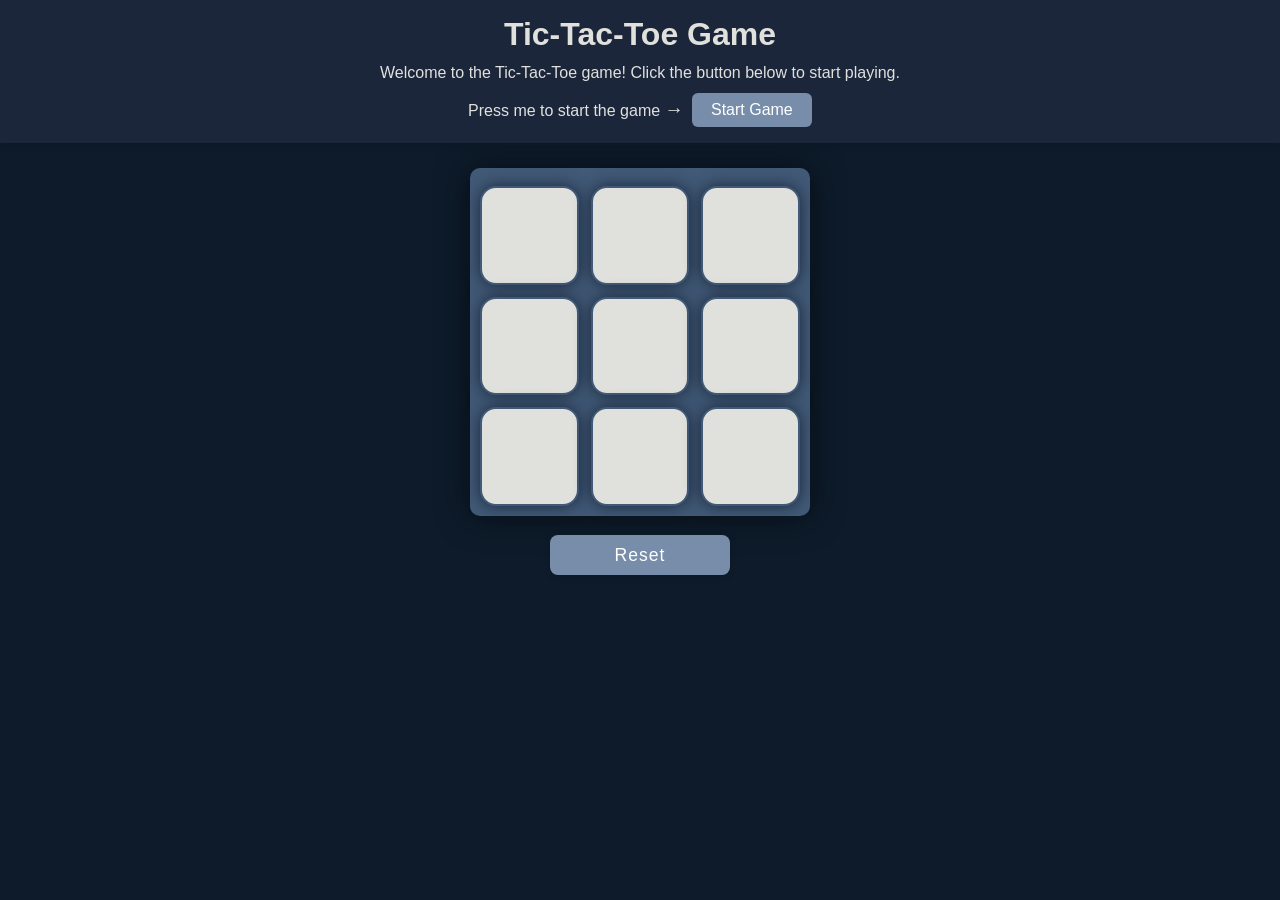
<file: index.html>
<!DOCTYPE html>
<html lang="en">
<head>
    <meta charset="UTF-8">
    <meta name="viewport" content="width=device-width, initial-scale=1.0">
    <title>Tic-Tac-Toe GAME</title>
    <link rel="stylesheet" href="style.css">
</head>
<body>
    <div class="top-bar">
        <h1>Tic-Tac-Toe Game</h1>
        <p>Welcome to the Tic-Tac-Toe game! Click the button below to start playing.</p>
        <div style="display: flex; align-items: center; gap: 0.5em;">
            <span class="start-msg">Press me to start the game <b style="font-size:1.2em;">&#8594;</b></span>
            <button class="top-btn" onclick="startGame()">Start Game</button>
        </div>
    </div>
    <main>
        <div class="container">
            <div class="game">
                <button class="box"></button>
                <button class="box"></button>
                <button class="box"></button>
                <button class="box"></button>
                <button class="box"></button>
                <button class="box"></button>
                <button class="box"></button>
                <button class="box"></button>
                <button class="box"></button>
            </div>
        </div>
        <button class="reset-btn" onclick="resetGame()">Reset</button>
        <!-- Winner Popup Modal -->
        <div id="winner-popup" class="popup" style="display:none;">
            <div class="popup-content">
                <span id="winner-message"></span>
                <button id="new-game-btn" onclick="startGame()">New Game</button>
            </div>
        </div>
    </main>

    <script src="script.js"></script>
</body>
</html>
</file>
<file: style.css>
* {
    margin: 0;
    padding: 0;
    box-sizing: border-box;
}

html, body {
    height: 100%;
    overflow: hidden; /* Prevent scrolling */
}

body {
    min-height: 100vh;
    font-family: 'Segoe UI', Arial, sans-serif;
    background-color: #0D1B2A;
    color: #E0E1DD;
    text-align: center;
    position: relative;
}

.top-bar {
    position: fixed;
    top: 0;
    left: 0;
    width: 100%;
    background: #1B263B;
    display: flex;
    flex-direction: column;
    align-items: center;
    justify-content: center;
    gap: 0.7rem;
    padding: 1rem 2rem;
    z-index: 20;
    box-shadow: 0 2px 8px rgba(0,0,0,0.12);
}

.top-bar h1, .top-bar p {
    color: #E0E1DD;
}

.top-bar .top-btn {
    padding: 0.5rem 1.2rem;
    border-radius: 6px;
    border: none;
    background: #778DA9;
    color: #fff;
    font-size: 1rem;
    cursor: pointer;
    transition: background 0.2s;
}

.top-bar .top-btn:hover {
    background: #415A77;
}

main {
    display: flex;
    flex-direction: column;
    align-items: center;
    justify-content: flex-start;
    min-height: 100vh;
    padding-top: 6.5rem; /* space for header */
    padding-bottom: 3.5rem; /* space for footer */
    box-sizing: border-box;
    width: 100vw;
    overflow: hidden; /* Prevent scrolling in main */
}

.container {
    display: flex;
    justify-content: center;
    align-items: center;
    width: 100%;
    max-width: 500px;
    margin: 4rem auto 0 auto; /* Increased top margin for more space below header */
}

.game {
    width: 100%;
    max-width: 340px;
    min-width: 260px;
    display: grid;
    grid-template-columns: repeat(3, 1fr);
    gap: 12px;
    justify-content: center;
    align-items: center;
    background-color: #415A77;
    border-radius: 10px;
    box-shadow: 0 0 2rem rgba(0, 0, 0, 0.5);
    padding: 18px 10px 10px 10px;
    margin: 0 auto;
    transition: box-shadow 0.2s;
}

.box {
    aspect-ratio: 1 / 1;
    width: 100%;
    min-width: 70px;
    max-width: 100px;
    min-height: 70px;
    max-height: 100px;
    display: flex;
    justify-content: center;
    align-items: center;
    border-radius: 1rem;
    box-shadow: 0 0 1rem #1B263B;
    background-color: #E0E1DD;
    font-size: 2.2rem;
    font-weight: bold;
    color: #0D1B2A;
    border: 2px solid #415A77;
    outline: none;
    transition: background 0.2s, color 0.2s, box-shadow 0.2s;
    cursor: pointer;
}

.box:hover, .box:focus {
    background-color: #778DA9;
    color: #E0E1DD;
    box-shadow: 0 0 0 2px #007bff;
}

.reset-btn {
    margin-top: 1.2rem;
    margin-bottom: 2.5rem;
    width: 180px;
    padding: 0.6rem 2rem;
    border-radius: 8px;
    border: none;
    background: #778DA9;
    color: #fff;
    font-size: 1.1rem;
    letter-spacing: 1px;
    cursor: pointer;
    transition: background 0.2s, box-shadow 0.2s;
    box-shadow: 0 2px 8px rgba(0,0,0,0.08);
}

.reset-btn:hover {
    background: #415A77;
}

h1, h2, h3 {
    color: #778DA9;
}

.popup {
    position: fixed;
    top: 0; left: 0; right: 0; bottom: 0;
    background: rgba(0,0,0,0.5);
    display: flex;
    align-items: center;
    justify-content: center;
    z-index: 1000;
}

.popup-content {
    background: #0D1B2A;
    color: #E0E1DD;
    padding: 2em 2em;
    border-radius: 10px;
    text-align: center;
    box-shadow: 0 2px 10px rgba(0,0,0,0.2);
    border: 2px solid #415A77;
    min-width: 180px;
    min-height: 80px;
    font-size: 1.15rem;
    margin-top: 3.5rem;
    margin-bottom: 2.5rem;
}

#new-game-btn {
    margin-top: 1em;
    padding: 0.5em 1.5em;
    font-size: 1em;
    border: none;
    border-radius: 5px;
    background: #007bff;
    color: #fff;
    cursor: pointer;
    font-weight: 600;
    letter-spacing: 1px;
    transition: background 0.2s;
}

#new-game-btn:hover {
    background: #0056b3;
}

.footer {
    width: 100%;
    background: #1B263B;
    color: #E0E1DD;
    text-align: center;
    padding: 1rem 0;
    position: fixed;
    left: 0;
    bottom: 0;
    font-size: 1rem;
    letter-spacing: 1px;
    z-index: 100;
    box-shadow: 0 -2px 8px rgba(0,0,0,0.08);
}

/* Responsive Design */
@media (max-width: 900px) {
    .container, .game {
        max-width: 95vw;
    }
    .game {
        padding: 10px 0 0 0;
    }
}

@media (max-width: 600px) {
    main {
        padding-top: 5.5rem;
        padding-bottom: 2.5rem;
    }
    .container {
        max-width: 100vw;
    }
    .game {
        grid-template-columns: repeat(3, 1fr);
        width: 98vw;
        min-width: 0;
        max-width: 98vw;
        padding: 0;
        gap: 2vw;
    }
    .box {
        min-width: 18vw;
        max-width: 24vw;
        min-height: 18vw;
        max-height: 24vw;
        font-size: 1.3rem;
    }
    .popup-content {
        min-width: 100px;
        padding: 1em 0.5em;
        font-size: 1rem;
        margin-top: 1.5rem;
        margin-bottom: 1.5rem;
    }
    .reset-btn {
        margin-bottom: 2.5rem;
        width: 90vw;
        max-width: 300px;
    }
    .footer {
        font-size: 0.9rem;
        padding: 0.7rem 0;
    }
}
</file>
